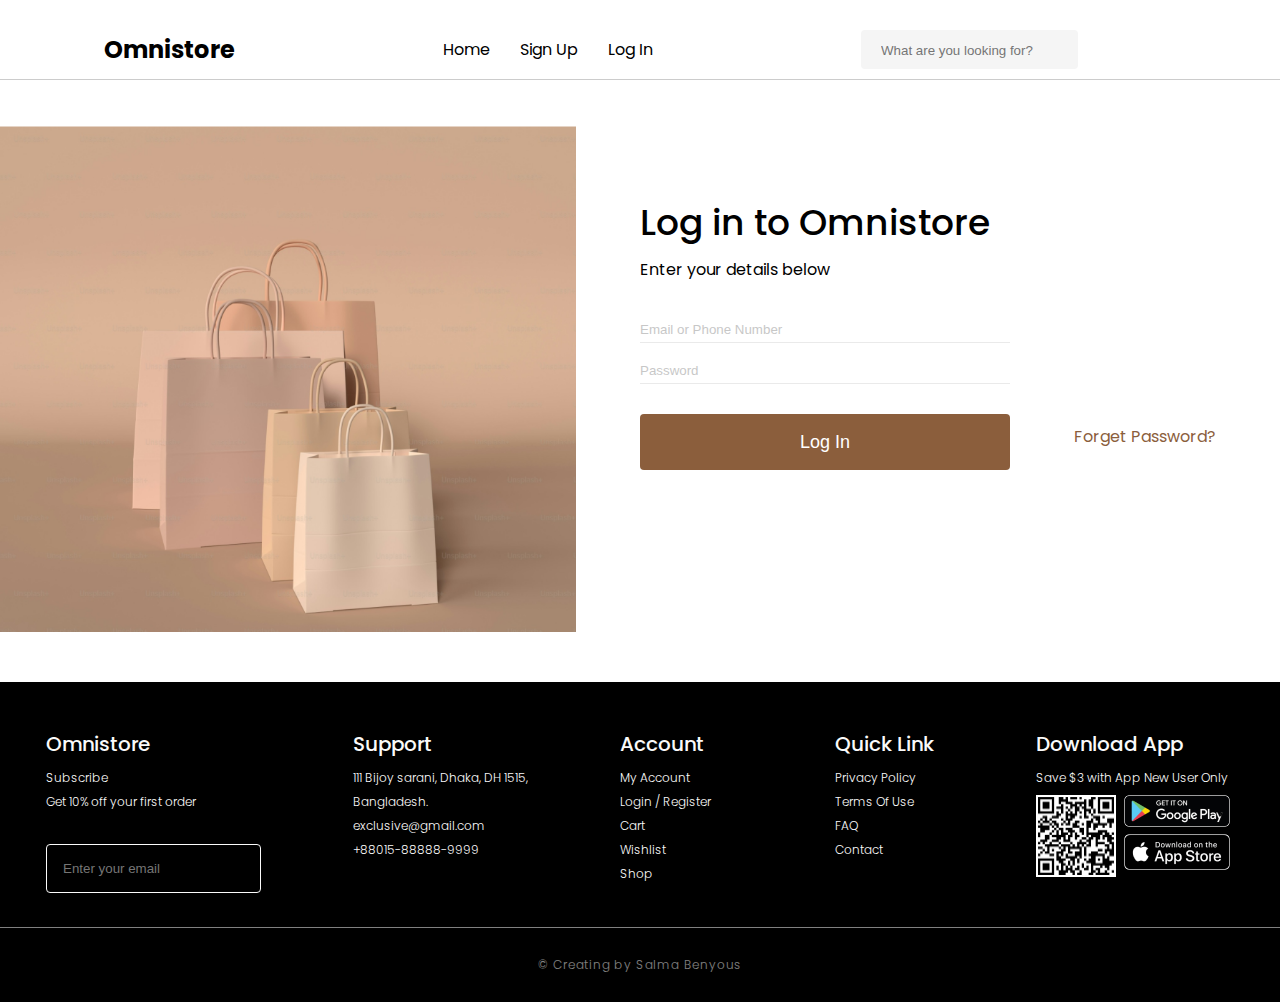
<file: index.html>
<!DOCTYPE html>
<html lang="en">
  <head>
    <meta charset="UTF-8" />
    <meta name="viewport" content="width=device-width, initial-scale=1.0" />
    <link rel="stylesheet" href="./styel.css" />
    <link rel="stylesheet" href="./css/header.css">
    <link rel="stylesheet" href="./css/footer.css">
    <!--font awesom-->
    <link
      rel="stylesheet"
      href="https://cdnjs.cloudflare.com/ajax/libs/font-awesome/6.6.0/css/all.min.css"
      integrity="sha512-Kc323vGBEqzTmouAECnVceyQqyqdsSiqLQISBL29aUW4U/M7pSPA/gEUZQqv1cwx4OnYxTxve5UMg5GT6L4JJg=="
      crossorigin="anonymous"
      referrerpolicy="no-referrer"
    />
    <title>E-commerce</title>
  </head>
  <body>
    <!--Header-->
    <header>
      <i  onclick="showSibar()" class="fa-solid fa-bars menu"></i>
     
    <nav class="sidebar" >
        
      <ul>
        <li onclick="hideSidebar()"><a href=""> <i class="fa-solid fa-xmark"></i></a></li>
          <li><a href="./pages/home.html">home</a></li>
          <li><a href="./pages/sign-up.html">Sign up</a></li>
          <li> <a href="./index.html"></a>Log in</li>
    </nav >
   
    </ul>
        <h2>
            Omnistore
        </h2>
        <ul>
            <li><a  href="./pages/home.html">home</a></li>
            <li><a  href="./pages/sign-up.html">Sign up</a></li>
            <li><a href="./index.html">Log in</a></li>
        </ul>
        
       <div class="search">
         <div class="inputForm">
             <input type="text" placeholder="What are you looking for?">
             <i class="fa-solid fa-magnifying-glass"></i>
         </div>
         <div class="icons">
             <i class="fa-regular fa-heart"></i>
             <i class="fa-solid fa-cart-shopping"></i>
             <i class="fa-regular fa-user"></i>
         </div>
       </div>
       
    </header>
    <!--Main-->
    <main>
      <img src="./Image/dl.beatsnoop 1.png" alt="" srcset="">
      <div class="content">
        <h2>Log in to Omnistore</h2>
        <p>Enter your details below</p>
        <form action="">
          <input type="text" placeholder="Email or Phone Number">
          <input type="password" name="" id="" placeholder="Password">
          <div class="flex">
           
            <button class="btn" type="submit">Log In</button>
            <p>Forget Password?</p>

          </div>
        </form>
      </div>
    </main>
    <!--Footer-->
    <footer>
  <div class="container">
    <div class="headerFooter">
      <div class="omnistore">
            <p class="titel">Omnistore</p>
            <p>Subscribe</p>
            <p>Get 10% off your first order</p>
            <form action="">
              <input type="text" placeholder="Enter your email">
             <button type="submit" style="border: none;">
               <i class="fa-regular fa-paper-plane"></i>
             </button >
      </div>
      <div class="support">
        <p class="titel">Support</p>
        <p>111 Bijoy sarani, Dhaka,  DH 1515, Bangladesh.</p>
        <p>exclusive@gmail.com</p>
        <p>+88015-88888-9999</p>
      </div>
      <div class="account">
        <p class="titel">Account</p>
        <p>My Account</p>
        <p>Login / Register</p>
        <p>Cart</p>
        <p>Wishlist</p>
        <p>Shop</p>
        
       
      
        </div>
        <div class="quick-link">
          <p class="titel">Quick Link</p>
          <p>Privacy Policy</p>
          <p>Terms Of Use</p>
          <p>FAQ</p>
          <p>Contact</p>
        </div>
        <div class="download-app">
          <p class="titel">Download App</p>
          <p>Save $3 with App New User Only</p>
          <div class="flex">
            <img src="./Image/Qrcode 1.png" alt="" srcset="">
            <div class="play-app">
              <img src="./Image/play-stor.png" alt="" srcset="">
              <img src="./Image/download-appstore.png" alt="" srcset="">
            </div>
            
          </div>
          <div class="icons">
            <i class="fa-brands fa-facebook"></i>
            <i class="fa-brands fa-instagram"></i>
            <i class="fa-brands fa-twitter"></i>
            <i class="fa-brands fa-linkedin-in"></i>
          </div>
      </div>
          </form>
    </div>
    <div class="footerFooter">
      <p>&copy; Creating by Salma Benyous</p>
    </div>
  </div>
    </footer>
    
    <script src="./script.js"></script>

  </body>
</html>
</file>
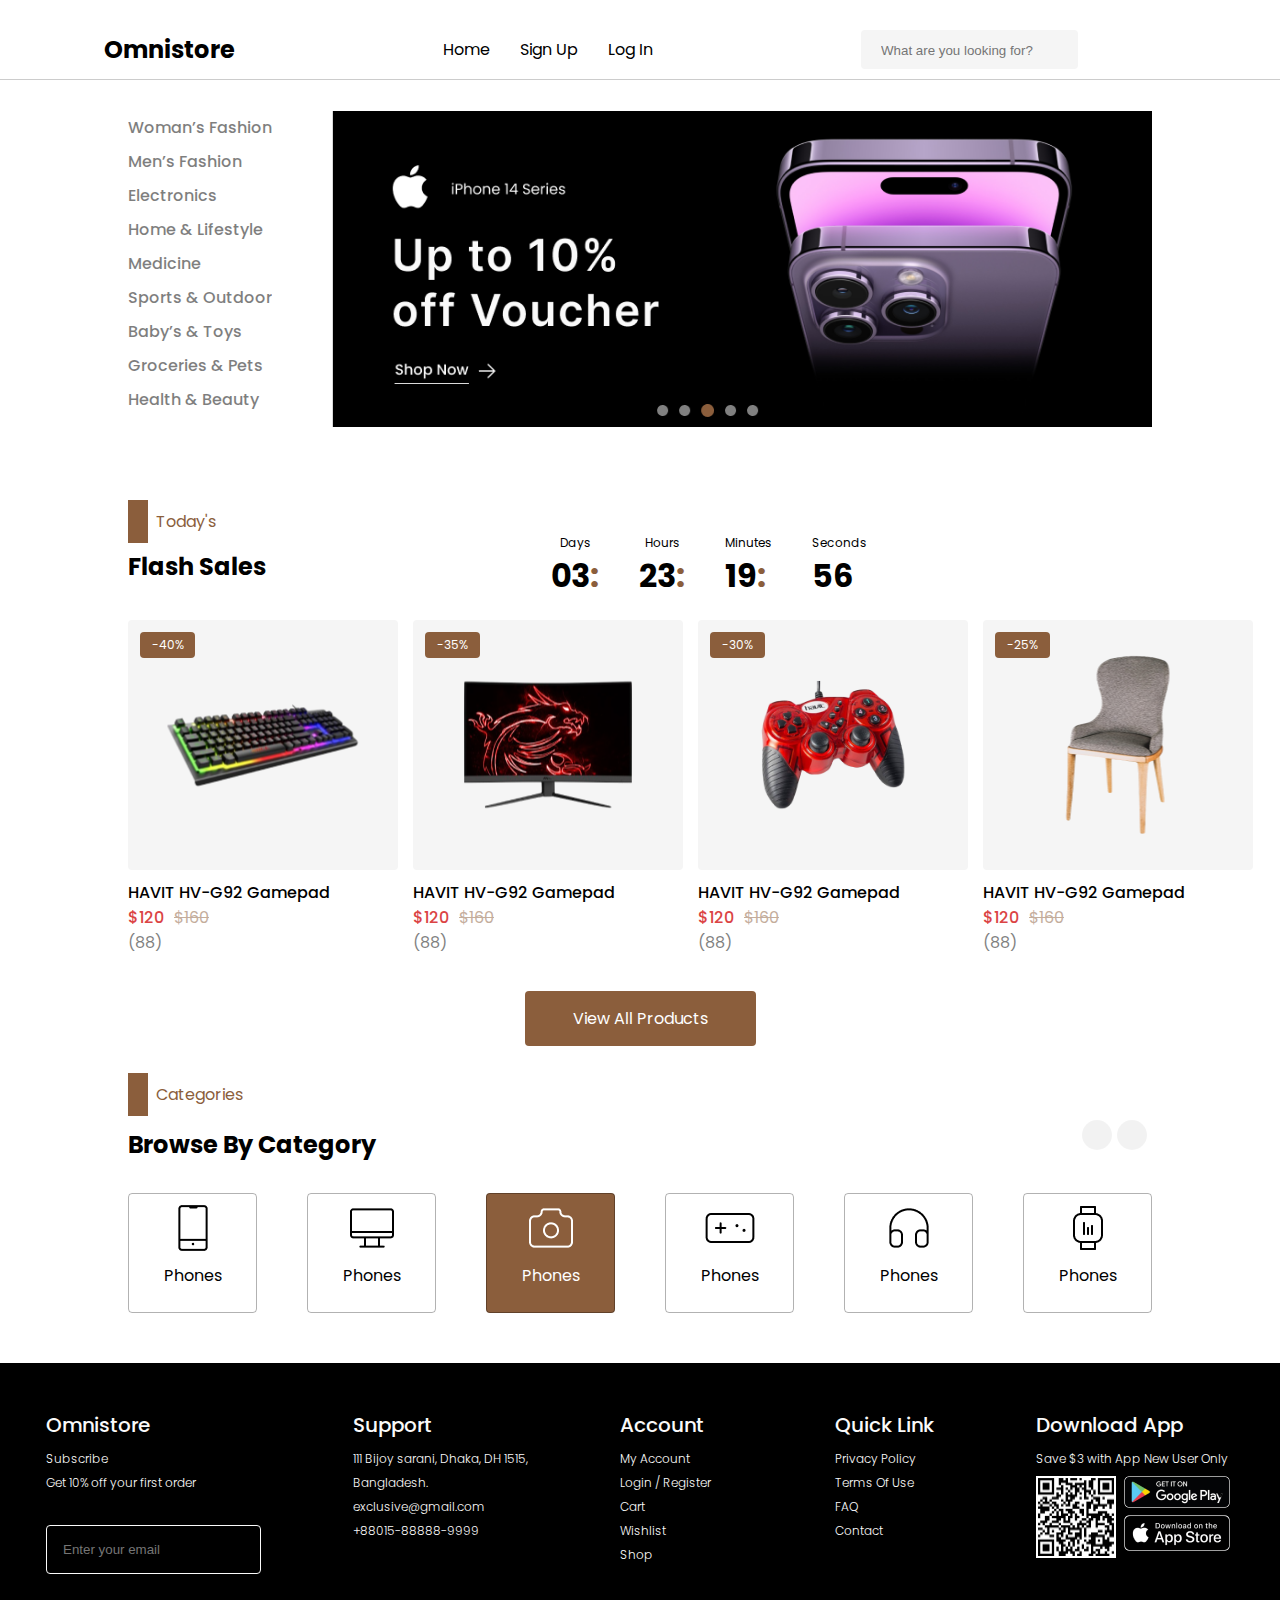
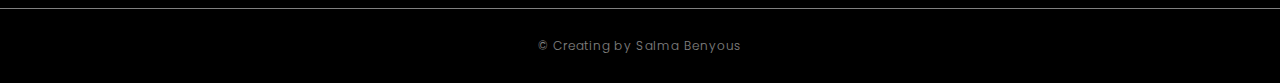
<file: pages/home.html>
<!DOCTYPE html>
<html lang="en">
    <head>
        <meta charset="UTF-8" />
        <meta name="viewport" content="width=device-width, initial-scale=1.0" />
        <link rel="stylesheet" href="../styel.css" />
        <link rel="stylesheet" href="../css/header.css">
        <link rel="stylesheet" href="../css/footer.css">
        <link rel="stylesheet" href="../css/home.css">
        <!--font awesom-->
        <link
          rel="stylesheet"
          href="https://cdnjs.cloudflare.com/ajax/libs/font-awesome/6.6.0/css/all.min.css"
          integrity="sha512-Kc323vGBEqzTmouAECnVceyQqyqdsSiqLQISBL29aUW4U/M7pSPA/gEUZQqv1cwx4OnYxTxve5UMg5GT6L4JJg=="
          crossorigin="anonymous"
          referrerpolicy="no-referrer"
        />
        <title>Home page</title>
    </head>
<body>
    <!--Header-->
    <header>
        <i  onclick="showSibar()" class="fa-solid fa-bars menu"></i>
       
      <nav class="sidebar" >
          
        <ul>
          <li onclick="hideSidebar()"><a href=""> <i class="fa-solid fa-xmark"></i></a></li>
            <li><a href="./home.html">Home</a></li>
            <li><a href="./sign-up.html">Sign up</a></li>
            <li> <a href="../index.html">Log in</a></li></li>
      </nav >
     
      </ul>
          <h2>
              Omnistore
          </h2>
          <ul>
            <li><a href="./home.html">Home</a></li>
            <li><a href="./sign-up.html">Sign up</a></li>
            <li> <a href="../index.html">Log in</a></li></li>
          </ul>
          
         <div class="search">
           <div class="inputForm">
               <input type="text" placeholder="What are you looking for?">
               <i class="fa-solid fa-magnifying-glass"></i>
           </div>
           <div class="icons">
               <i class="fa-regular fa-heart"></i>
               <i class="fa-solid fa-cart-shopping"></i>
               <i class="fa-regular fa-user"></i>
           </div>
         </div>
         
    </header>
    <!--Main-->
  <div class="container">
      <div class="header-content">
          <aside>
              <p>Woman’s Fashion <i class="fa-solid fa-chevron-right"></i></p>
              <p>Men’s Fashion <i class="fa-solid fa-chevron-right"></i></p>
              <p>Electronics</p>
              <p>Home & Lifestyle</p>
              <p>Medicine</p>
              <p>Sports & Outdoor</p>
              <p>Baby’s & Toys</p>
              <p>Groceries & Pets</p>
              <p>Health & Beauty</p>
          </aside>
          <img src="../Image/Frame 560.png" alt="" srcset="">
      </div>
      <article>
        <span class="box"></span>
        <span>Today's</span>
          <div class="flex">
              <h2 class="titel">Flash Sales</h2>
              <div class="time">
                  <div>
                      <p class="text">Days</p>
                      <p class="time">03 <span>:</span> </p>
                  </div>
                  <div>
                      <p class="text">Hours</p>
                      <p class="time">23 <span>:</span> </p>
                  </div>
                  <div>
                      <p class="text">Minutes</p>
                      <p class="time">19 <span>:</span> </p>
                  </div>
                  <div>
                      <p class="text">Seconds</p>
                      <p class="time">56   </p>
                  </div>
              </div>
              <div>
                <i class="fa-solid fa-arrow-left"></i>
                <i class="fa-solid fa-arrow-right"></i>
              </div>
          </div>
          <section class="products">

            <div class="Cart">
                <div class="imgProduct">
                    <img style="width: 191px; height: 101px;" src="../Image/Product/ak-900-01-500x500 1.png" alt="" srcset="">
                    <p class="deminition">-40%</p>
                    <div class="icons">
                        <i class="fa-regular fa-heart"></i>
                        <i class="fa-regular fa-eye"></i>

                    </div>
                </div>
                <div class="description">
                    <p class="titel">HAVIT HV-G92 Gamepad</p>
                    <p class="price">
                        <span class="newPrice">$120</span>
                        <span class="altPrice">$160</span>
                    </p>
                    <p class="star">
                        <i class="fa-solid fa-star"></i>
                        <i class="fa-solid fa-star"></i>
                        <i class="fa-solid fa-star"></i>
                        <i class="fa-solid fa-star"></i>
                        <i class="fa-solid fa-star"></i>
                        <span class="numProduct">(88)</span>
                    </p>
                </div>

            </div>
            <div class="Cart">
                <div class="imgProduct">
                    <img style="width: 170px; height: 129px;" src="../Image/Product/g27cq4-500x500 1.png" alt="" srcset="">
                    <p class="deminition">-35%</p>
                    <div class="icons">
                        <i class="fa-regular fa-heart"></i>
                        <i class="fa-regular fa-eye"></i>

                    </div>
                </div>
                <div class="description">
                    <p class="titel">HAVIT HV-G92 Gamepad</p>
                    <p class="price">
                        <span class="newPrice">$120</span>
                        <span class="altPrice">$160</span>
                    </p>
                    <p class="star">
                        <i class="fa-solid fa-star"></i>
                        <i class="fa-solid fa-star"></i>
                        <i class="fa-solid fa-star"></i>
                        <i class="fa-solid fa-star"></i>
                        <i class="fa-solid fa-star"></i>
                        <span class="numProduct">(88)</span>
                    </p>
                </div>

            </div>
            <div class="Cart">
                <div class="imgProduct">
                    <img style="height: 152px;" src="../Image/Product/Frame 611.png" alt="" srcset="">
                    <p class="deminition">-30%</p>
                    <div class="icons">
                        <i class="fa-regular fa-heart"></i>
                        <i class="fa-regular fa-eye"></i>

                    </div>
                </div>
                <div class="description">
                    <p class="titel">HAVIT HV-G92 Gamepad</p>
                    <p class="price">
                        <span class="newPrice">$120</span>
                        <span class="altPrice">$160</span>
                    </p>
                    <p class="star">
                        <i class="fa-solid fa-star"></i>
                        <i class="fa-solid fa-star"></i>
                        <i class="fa-solid fa-star"></i>
                        <i class="fa-solid fa-star"></i>
                        <i class="fa-solid fa-star"></i>
                        <span class="numProduct">(88)</span>
                    </p>
                </div>

            </div>
            <div class="Cart">
                <div class="imgProduct">
                    <img style=" width: 107px;" src="../Image/Product/sam-moghadam-khamseh-kvmdsTrGOBM-unsplash 1.png" alt="" srcset="">
                    <p class="deminition">-25%</p>
                    <div class="icons">
                        <i class="fa-regular fa-heart"></i>
                        <i class="fa-regular fa-eye"></i>

                    </div>
                </div>
                <div class="description">
                    <p class="titel">HAVIT HV-G92 Gamepad</p>
                    <p class="price">
                        <span class="newPrice">$120</span>
                        <span class="altPrice">$160</span>
                    </p>
                    <p class="star">
                        <i class="fa-solid fa-star"></i>
                        <i class="fa-solid fa-star"></i>
                        <i class="fa-solid fa-star"></i>
                        <i class="fa-solid fa-star"></i>
                        <i class="fa-solid fa-star-half"></i>
                        <span class="numProduct">(88)</span>
                    </p>
                   

                </div>

            </div>
           
          </section>
          <div class="btn">
            <a  href=""  class="viewAll">View All Products</a>
          </div>
          
      </article>
      <section class="content">
        <span class="box"></span>
       <span>Categories</span>
       <div class="flex">
        <h2>Browse By Category</h2>
       <div>
         <i class="fa-solid fa-arrow-left"></i>
         <i class="fa-solid fa-arrow-right"></i>
       </div>
       </div>
       <div class="categories">
        <div>
            <img src="../Image/Catogrey/Category-CellPhone.png" alt="" srcset="">
            <p>Phones</p>
        </div>
        <div>
            <img src="../Image/Catogrey/Category-Computer.png" alt="" srcset="">
            <p>Phones</p>
        </div>
        <div style="background-color: var(--bgBrown); color: white;">
            <img  src="../Image/Catogrey/Category-Camera.png" alt="" srcset="">
            <p>Phones</p>
        </div>
        <div>
            <img src="../Image/Catogrey/Category-Gamepad.png" alt="" srcset="">
            <p>Phones</p>
        </div>
        <div>
            <img src="../Image/Catogrey/Category-Headphone.png" alt="" srcset="">
            <p>Phones</p>
        </div>
        <div>
            <img src="../Image/Catogrey/Category-SmartWatch.png" alt="" srcset="">
            <p>Phones</p>
        </div>
       
       </div>
      </section>
      
  </div>
  

    <!--Footer-->
      <footer>
        <div class="container">
          <div class="headerFooter">
            <div class="omnistore">
                  <p class="titel">Omnistore</p>
                  <p>Subscribe</p>
                  <p>Get 10% off your first order</p>
                  <form action="">
                    <input type="text" placeholder="Enter your email">
                   <button type="submit" style="border: none;">
                     <i class="fa-regular fa-paper-plane"></i>
                   </button >
            </div>
            <div class="support">
              <p class="titel">Support</p>
              <p>111 Bijoy sarani, Dhaka,  DH 1515, Bangladesh.</p>
              <p>exclusive@gmail.com</p>
              <p>+88015-88888-9999</p>
            </div>
            <div class="account">
              <p class="titel">Account</p>
              <p>My Account</p>
              <p>Login / Register</p>
              <p>Cart</p>
              <p>Wishlist</p>
              <p>Shop</p>
              
             
            
              </div>
              <div class="quick-link">
                <p class="titel">Quick Link</p>
                <p>Privacy Policy</p>
                <p>Terms Of Use</p>
                <p>FAQ</p>
                <p>Contact</p>
              </div>
              <div class="download-app">
                <p class="titel">Download App</p>
                <p>Save $3 with App New User Only</p>
                <div class="flex">
                  <img src="../Image/Qrcode 1.png" alt="" srcset="">
                  <div class="play-app">
                    <img src="../Image/play-stor.png" alt="" srcset="">
                    <img src="../Image/download-appstore.png" alt="" srcset="">
                  </div>
                  
                </div>
                <div class="icons">
                  <i class="fa-brands fa-facebook"></i>
                  <i class="fa-brands fa-instagram"></i>
                  <i class="fa-brands fa-twitter"></i>
                  <i class="fa-brands fa-linkedin-in"></i>
                </div>
            </div>
                </form>
          </div>
          <div class="footerFooter">
            <p>&copy; Creating by Salma Benyous</p>
          </div>
        </div>
     </footer>
     <script src="../script.js"></script>
</body>
</html>
</file>
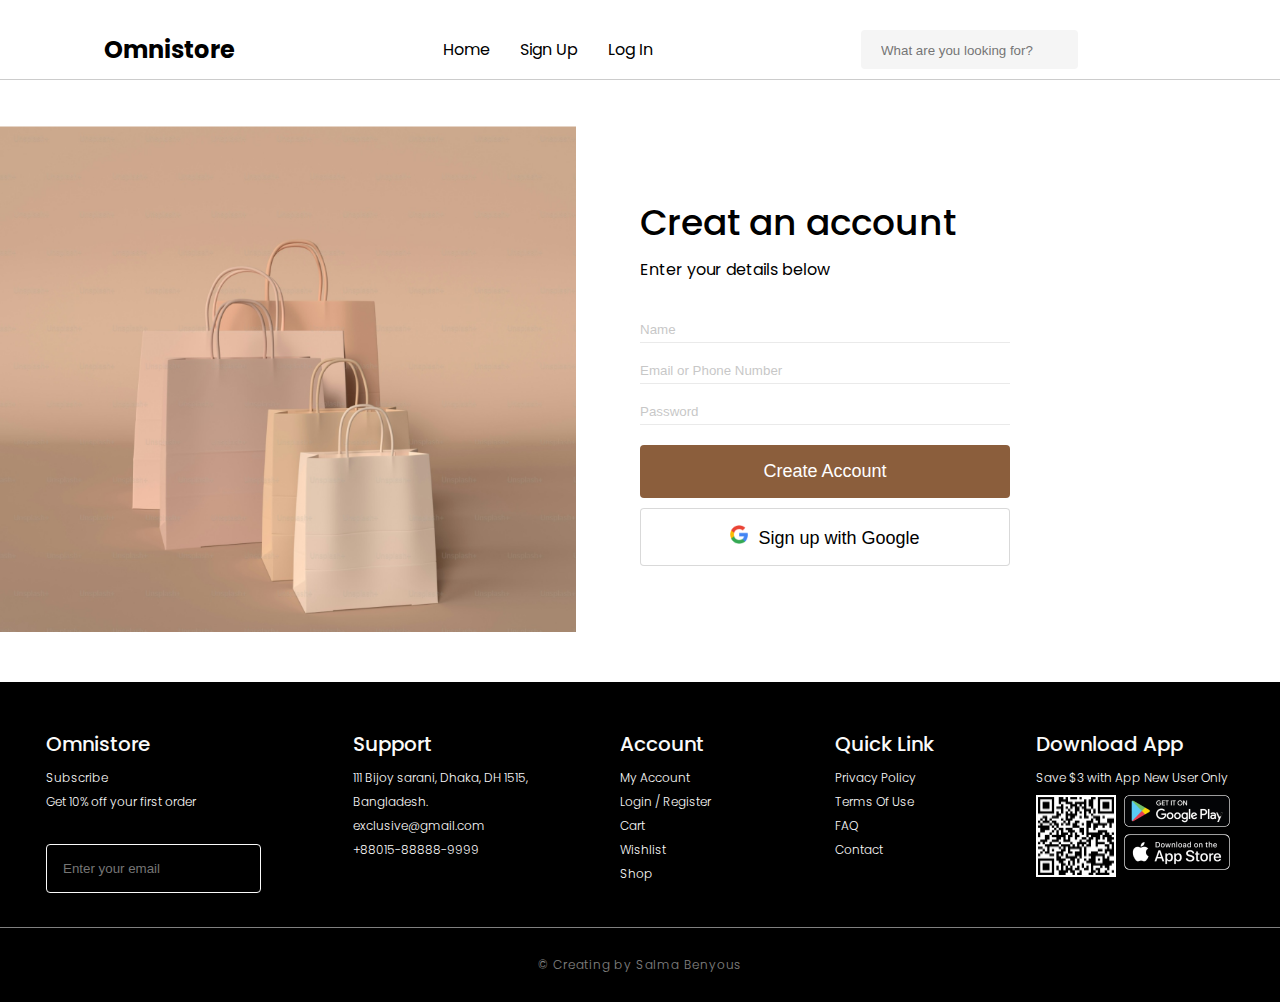
<file: pages/sign-up.html>
<!DOCTYPE html>
<html lang="en">
    <head>
        <meta charset="UTF-8" />
        <meta name="viewport" content="width=device-width, initial-scale=1.0" />
        <link rel="stylesheet" href="../styel.css" />
        <link rel="stylesheet" href="../css/header.css">
        <link rel="stylesheet" href="../css/footer.css">
        <!--font awesom-->
        <link
          rel="stylesheet"
          href="https://cdnjs.cloudflare.com/ajax/libs/font-awesome/6.6.0/css/all.min.css"
          integrity="sha512-Kc323vGBEqzTmouAECnVceyQqyqdsSiqLQISBL29aUW4U/M7pSPA/gEUZQqv1cwx4OnYxTxve5UMg5GT6L4JJg=="
          crossorigin="anonymous"
          referrerpolicy="no-referrer"
        />
        <title>Sign-up</title>
    </head>
<body>
    <!--Header-->
    <header>
        <i  onclick="showSibar()" class="fa-solid fa-bars menu"></i>
       
      <nav class="sidebar" >
          
        <ul>
          <li onclick="hideSidebar()"><a href=""> <i class="fa-solid fa-xmark"></i></a></li>
            <li><a href="./home.html">Home</a></li>
            <li><a href="./sign-up.html">Sign up</a></li>
            <li> <a href="../index.html">Log in</a></li></li>
      </nav >
     
      </ul>
          <h2>
              Omnistore
          </h2>
          <ul>
              <li><a href="./home.html">Home</a></li>
              <li><a href="./sign-up.html">Sign up</a></li>
              <li><a href="../index.html">Log in</a></li>
          </ul>
          
         <div class="search">
           <div class="inputForm">
               <input type="text" placeholder="What are you looking for?">
               <i class="fa-solid fa-magnifying-glass"></i>
           </div>
           <div class="icons">
               <i class="fa-regular fa-heart"></i>
               <i class="fa-solid fa-cart-shopping"></i>
               <i class="fa-regular fa-user"></i>
           </div>
         </div>
         
    </header>
    <!--Main-->
    <main>
        <img src="../Image/dl.beatsnoop 1.png" alt="" srcset="">
        <div class="content">
          <h2>Creat an account</h2>
          <p>Enter your details below</p>
          <form action="">
            <input type="text" placeholder="Name">
            <input type="text" placeholder="Email or Phone Number">
            <input type="password" name="" id="" placeholder="Password">
            <div>
             
              <button class="btn" type="submit">Create Account</button>
              <button class="sign-google"><img src="../Image/Icon-Google.png" alt="" srcset="">Sign up with Google</button>
  
            </div>
          </form>
        </div>
      </main>

    <!--Footer-->
      <footer>
        <div class="container">
          <div class="headerFooter">
            <div class="omnistore">
                  <p class="titel">Omnistore</p>
                  <p>Subscribe</p>
                  <p>Get 10% off your first order</p>
                  <form action="">
                    <input type="text" placeholder="Enter your email">
                   <button type="submit" style="border: none;">
                     <i class="fa-regular fa-paper-plane"></i>
                   </button >
            </div>
            <div class="support">
              <p class="titel">Support</p>
              <p>111 Bijoy sarani, Dhaka,  DH 1515, Bangladesh.</p>
              <p>exclusive@gmail.com</p>
              <p>+88015-88888-9999</p>
            </div>
            <div class="account">
              <p class="titel">Account</p>
              <p>My Account</p>
              <p>Login / Register</p>
              <p>Cart</p>
              <p>Wishlist</p>
              <p>Shop</p>
              
             
            
              </div>
              <div class="quick-link">
                <p class="titel">Quick Link</p>
                <p>Privacy Policy</p>
                <p>Terms Of Use</p>
                <p>FAQ</p>
                <p>Contact</p>
              </div>
              <div class="download-app">
                <p class="titel">Download App</p>
                <p>Save $3 with App New User Only</p>
                <div class="flex">
                  <img src="../Image/Qrcode 1.png" alt="" srcset="">
                  <div class="play-app">
                    <img src="../Image/play-stor.png" alt="" srcset="">
                    <img src="../Image/download-appstore.png" alt="" srcset="">
                  </div>
                  
                </div>
                <div class="icons">
                  <i class="fa-brands fa-facebook"></i>
                  <i class="fa-brands fa-instagram"></i>
                  <i class="fa-brands fa-twitter"></i>
                  <i class="fa-brands fa-linkedin-in"></i>
                </div>
            </div>
                </form>
          </div>
          <div class="footerFooter">
            <p>&copy; Creating by Salma Benyous</p>
          </div>
        </div>
     </footer>
     <script src="../script.js"></script>
</body>
</html>
</file>
<file: styel.css>
@import url("https://fonts.googleapis.com/css2?family=Poppins:ital,wght@0,100;0,200;0,300;0,400;0,500;0,600;0,700;0,800;0,900;1,100;1,200;1,300;1,400;1,500;1,600;1,700;1,800;1,900&display=swap");
* {
  padding: 0;
  margin: 0;
  box-sizing: border-box;
  list-style-type: none;
  text-decoration: none;
}
html {
  font-family: "Poppins", sans-serif;
 
}

:root
{
    --bgBrown: #8B5E3C;
    --whiteColor:#fff;
    --bgButton:#f5f5f5;
    --black:#000000;
}
main
{
  display: flex;
  align-items: center;
  margin-top: 30px;
  & img
  {
    width: 600px;
    
  }
  & .content
  {
    width: 371px;
    height: 326px;
    margin-inline: auto;
    & h2
    {
      font-weight: 500;
      font-size: 36px;
      line-height: 30px;
      letter-spacing: 4%;
      margin-bottom: 20px;
    }
    & p
    {
      font-weight: 400;
      line-height: 24px;
    }
    & form
    {
      margin-top: 40px;
      & input
      {
        display: block;
        margin-bottom: 20px;
        border: none;
        border-bottom: 1px solid hsl(0, 0%, 0%,0.2);
        width: 370px;
        outline: none;
        opacity: 40%;
        padding-bottom: 5px;
        
      }
      & .btn
      {
        width: 370px;
        background-color: var(--bgBrown);
        color: var(--whiteColor);
        
        padding-inline: 48px;
        padding-block: 16px;
        border-radius: 4px;
        border: none;
        font-weight: 500;
        cursor: pointer;
        font-size: 18px;
      }
      & .sign-google
      {
        display: block;
        margin-top: 10px;
        padding-inline: 48px;
        padding-block: 16px;
        border-radius: 4px;
        cursor: pointer;
        border: none;
        font-size: 18px;
        width: 370px;
        background-color: var(--whiteColor);
        border: 1px solid rgba(0,0, 0, 0.15);
        & img
        {
          width: 18px; 
          margin-right: 10px;
        }
      }
    }
    & div.flex
        {
          display: flex;
          align-items: center;
          justify-content: space-between;
          & .btn
          {
            
            padding-inline: 48px;
            padding-block: 16px;
            border-radius: 4px;
            border: none;
            margin-top: 10px;
            background-color: var(--bgBrown);
            color: var(--whiteColor);
            font-weight: 500;
            line-height: 24px;
            
          }
          & p
          {
            color: var(--bgBrown);
            font-weight: 400;
            line-height: 24px;
          }
        }

  }
}
@media(width : 1012px)
{
  main
  {
    & img
    {
      width: 50%;
    }
    & .content
    {
      
      margin-left: 50px;
     
      
    }
  }
}
@media(width < 900px)
{
  main
  {
    
    
    display: grid;
    grid-template-columns: 1fr;
    gap: 80px 0;
    
    & img
    {
     
     width: 90%;
     margin-inline: auto;
      display: block;
      
    }
    & .content
    {
      width: 90%;
      margin-inline: auto;
      & .flex
      {
        flex-direction: column;
        gap: 30px;
        & .btn 
        {
          width: 100%;
        }

      }
     
     & form
     {
      & input
      {
        width: 100%;
      }
      & .btn,
      .sign-google
      {
        width: 100%;
      }
      & .sign-google
      {
        & img
        {
          position: absolute;
          left: 70px;
        }
      }
     }
      & h2
      {
        font-size: 24px;
      }
      
      
    }
  
  }
}
@media(width > 900px)
{
  main
  {
    & img
    {
    width: 45%;
    }
    & .content
    {
      width: 45%;
      
    }
  }
}
</file>
<file: css/header.css>
header {
    display: flex;
    justify-content: space-around;
    align-items: center;
    position: sticky;
    background-color:#fff;
    z-index: 1;
    top: 0;
    padding-top: 30px;
    padding-bottom: 10px;
    border-bottom: 1px solid hsl(0, 0%, 0%, 0.2);
    width: 100%;
    & .menu
    {
      display: none;
    }
    & ul {
      display: flex;
  
      gap: 30px;
      & li {
        & a {
          text-transform: capitalize;
          color:var(--black);
          font-weight: 400;
          line-height: 24px;
        }
      }
    }
    & .search {
      display: flex;
      align-items: center;
      gap: 20px;
     
  
      & .inputForm {
        background-color:var(--bgButton);
        border-radius: 4px;
        gap: 34px;
        padding-inline: 20px;
        padding-block: 7px;
      }
      & input {
        border: none;
        background: transparent;
        outline: none;
        transition: 2s padding;
      }
      & input:focus
      {
          padding: 0 30px 0 0;
      }
      & .icons {
         
      
       
        & i {
          
          margin-right: 10px;
          padding: 8px;
        
          border-radius: 50%;
          cursor: pointer;
          transition: all 1s ease;
         
        }
         & i:hover
         {
          background-color:var(--bgBrown);
          color:var(--whiteColor);
  
         }
      }
    }
    /*sideBar*/
    & .sidebar
    {
      position: fixed;
      top: 0;
      right: 0;
      height: 100vh;
      width: 100%;
      z-index:999;
      background-color: var(--whiteColor);
      box-shadow: -10px 0 10px rgb(0,0,0,0.1);
      backdrop-filter: blur(10px);
      background-color: rgba(255, 255, 255, 0.2);
      display: none;
     & ul
     {
      display: flex;
      flex-direction: column;
      align-items: flex-start;
      justify-content: flex-start;
      & li
      {
        width: 100%;
        padding-left: 10%;
        & .fa-solid{
          font-size: 30px;
          margin-top: 10%;
        }
      }
     }
      
    }
  }
  @media(width<900px)
  {
   header
   {
   
    & ul
    {
      display: none;
    }
    & .menu
    {
      display: block;
      font-size: 18px;
    }
    & .search
    {
      & .inputForm{
        display: none;

      }
     
    }


    
    
    /* & ul,
    & h2
    {
      display: none;
    }
    & .menu
    {
      visibility: visible;
      
      
    }
    & .search
    {
      & .icons
      {
        display: none;
      }
    }
   } */
  }
  }
</file>
<file: css/footer.css>
footer
{
  margin-top: 50px;
  
  color: #FAFAFA;
  background-color: var(--black);
  padding-top: 50px;
  /* padding-bottom: 10px; */
  & p.titel
  {
    font-size: 20px;
    font-weight: 500;
  }
  & p
  {
    font-size: 12px;
    font-weight: 300;
    line-height: 24px;
  }
  & .container
  {
    width: 100%;
    margin-inline: auto;
    
  }
 

  & .headerFooter
  {
    display: flex;
    justify-content: space-around;
    
   padding-bottom: 30px;
   & .titel
   {
   
    margin-bottom: 10px;
   }
    & div.omnistore
    {
      width: fit-content;
      & form
       {
        display: flex;
        align-items: center;
        gap: 20px;
        border: 1.5px solid #FAFAFA;
        padding: 12px 0 12px 16px;
        border-radius: 4px;
        margin-top: 30px;
        & input {
          border: none;
          background: transparent;
          outline: none;
          color: #FAFAFA;
         
        }
        & i
        {
          margin-left: -30px;
          margin-right: 10px;
          color: #FAFAFA;
          font-size: 20px;
          cursor: pointer;
        }
      
    }
  }
    & div.support
    {
      width: 175px;
      
    }
    & div.account
    {
      width: 123px;
    }
    & div.quick-link
    {
      width: 109px;
    }
    & div.download-app
    {
      width: 198px;
      
      & .flex
      {
        display: flex;
        gap: 8px;
        margin-top: 5px;
      }
      & .icons
      {
        display: flex;
        gap: 30px;
        margin-top: 20px;
        & i
        {
            color: #FAFAFA;
            cursor: pointer;
            transition:all 1s ease;
            font-size: 20px;
        }
      }
      
      & .icons i:hover
      {
        color: var(--bgBrown);
      }
    }
  }
  .footerFooter
  {
    text-align: center;
    color: #FFFFFF;
    padding: 25px 0;
    opacity: 50%;
    line-height: 24px;
    letter-spacing: 0.8px;
    border-top: 1.5px solid hsl(0, 0%, 100%);
    
  }
}
@media(width<900px)
{
    footer
    {
      
      & .headerFooter
      {
        display: grid;
        grid-template-columns: 1fr;
        gap: 30px;
        margin-left: 15%;
        
        
       
        
      }
    }
}
</file>
<file: css/home.css>
aside
{
    width: 20%;
    
    border-right: 1px solid rgba(0, 0, 0, 0.15);
    
 
    
    & p
    {
        
        padding-block: 5px;
        font-weight: 500;
        line-height: 24px;
        margin-right:2%;
        opacity: 50%;
    }
}
.header-content
{
    display: flex;
    justify-content: space-around;
    margin-top: 3%;
    & img
    {
        width: 80%;
        
    }
}
@media(width < 1030px)
{
    .header-content
    {
        & img
        {
           width: 75%;
        }
    }
    article
    {
        & section.products
        {
          display: grid;
          grid-template-columns: repeat(3,auto);
            
        }
    }
    & section.products
    {
        display: none;
    }
}
@media(width < 930px)
{
    .header-content
    {
        & aside
        {
            display: none;
        }
        & img
        {
            width: 100%;
            margin-bottom: 10px;
        } 

    } 
    article
    {
        margin-bottom: 100px;

        & div.flex
        {
            flex-direction: column;
            margin-top: 30px;
            & .titel
            {
                margin-bottom: 10px;
            }
            & div
            {
                & i
                {
                    display: none;
                }
            }
        }
        & section.products
        {
            width: 80%;
            margin-inline: auto;
            display: flex;
            margin-top: 50px;
            flex-direction: column;
            gap: 30px;
            margin-bottom: 20px;
            & .Cart
            {
                width: 100%;
                & .imgProduct
                {
                    width: 100%;
                    margin-inline: auto;
                }
            }
           


        }
    }
     section.content
    {
        
       & div.categories
       {
        display: flex;
        flex-direction: column;
        gap: 20px;
        width: 80%;
        margin-inline: auto;
        margin-top: 20px;
       }
       & div.flex
       {
        & div
        {
            display: none;
        }
       }
    }
}
.container
{
    width: 80%;
    margin-inline: auto;
}
article
{
   
    margin-top: 8%;
    
    & .flex
    {
        display: flex;
        justify-content: space-between;
        align-items: center;
        & .time
        {
            display: flex;
            & div
            {
                margin-inline: 20px;
                
                & .text
                {
                    font-size: 12px;
                    text-align: center;
                }
                & .time
                {
                    font-size: 32px;
                    font-weight: 700;
                    text-align: center;
                    & span
                    {
                        color: var(--bgBrown);
                    }
                }
            }
        }

    }
    & .btn
    {
        
        text-align: center;
        margin-top: 5%;
       
         & .viewAll
        {
            background-color: var(--bgBrown);
            color: var(--whiteColor);
            padding: 16px 48px;
            border: none;
            border-radius: 4px;
           
        } 
    }
    
}
section.products
{
    display: grid;
    grid-template-columns:repeat(4,auto);
    margin-top: 2%;
    gap: 0 15px;
    
  
   
   & .Cart
   {
    width: 80%;
   
    & .description
    {
        margin-top: 5%;
        & .titel
        {
            font-weight: 500;
            font-size: 16px;
            line-height: 24px;
           
        }
        & .price
        {
            display: flex;
            gap: 10px;
            & .newPrice
            {
                color:#DB4444;
                font-weight: 500;
                
            }
            & .altPrice
            {
                text-decoration: line-through;
                opacity: 50%;
            }
        }
        & .star
        {
            color: #FFAD33;
            & .numProduct
            {
                opacity: 50%;
                color: #000000;
            }
        }
    }
    /* border: 2px solid rebeccapurple; */
    & .imgProduct
    {
        background-color:#f5f5f5;
        width: 270px;
        height: 250px;
        position: relative;
        border-radius: 4px;
       
        & img
        {
           
            height: 180px;
            position: absolute;
            top: 50%;
            left: 50%;
            transform: translate(-50%, -50%);
        }
        & .deminition
        {
            width: 55px;
            height: 26px;
            background-color: var(--bgBrown);
            color: var(--whiteColor);
            position: absolute;
            top: 12px;
            left: 12px;
            border-radius: 4px;
            padding: 4px 12px;
            font-size: 12px;

        }
        & .icons
        {
            display: flex;
            flex-direction: column;
            position: absolute;
            top: 10px;
            right:10px;
            gap: 20px;
        }
       
        
    }
   }
}
section.content
{
   
    margin-top: 5%;
   & .categories
   {
    margin-top: 3%;
    display: grid;
    grid-template-columns: repeat(6,1fr);
    gap: 50px;
    text-align: center;
    & div
    {
        transition: all 2s ease;
        border: 1px solid rgba(0,0,0, 30%);
        border-radius: 4px;
        height: 120px;
        & img
        {
            width: 56px;
            height: 56px;
            margin-top: 5%;
           
        }
    }
}
& .flex
{
    display: flex;
    justify-content: space-between;
    & h2
    {
        margin-top: 20px;
    }
    & div
    {
        
        
        display: flex;
        align-items: center;
       
        & i
        {
            display: flex;
            justify-content: center;
            align-items: center;
            margin-right: 5px;
            width: 30px;
            height: 30px;
            
            background-color: rgba(0,0,0, 5%);
            border-radius: 50%;
            
         
        }
    }
}

}
.box
{
    border: 10px solid var(--bgBrown);
    margin-right: 8px;
}
span
{
    color: var(--bgBrown);
}
</file>
